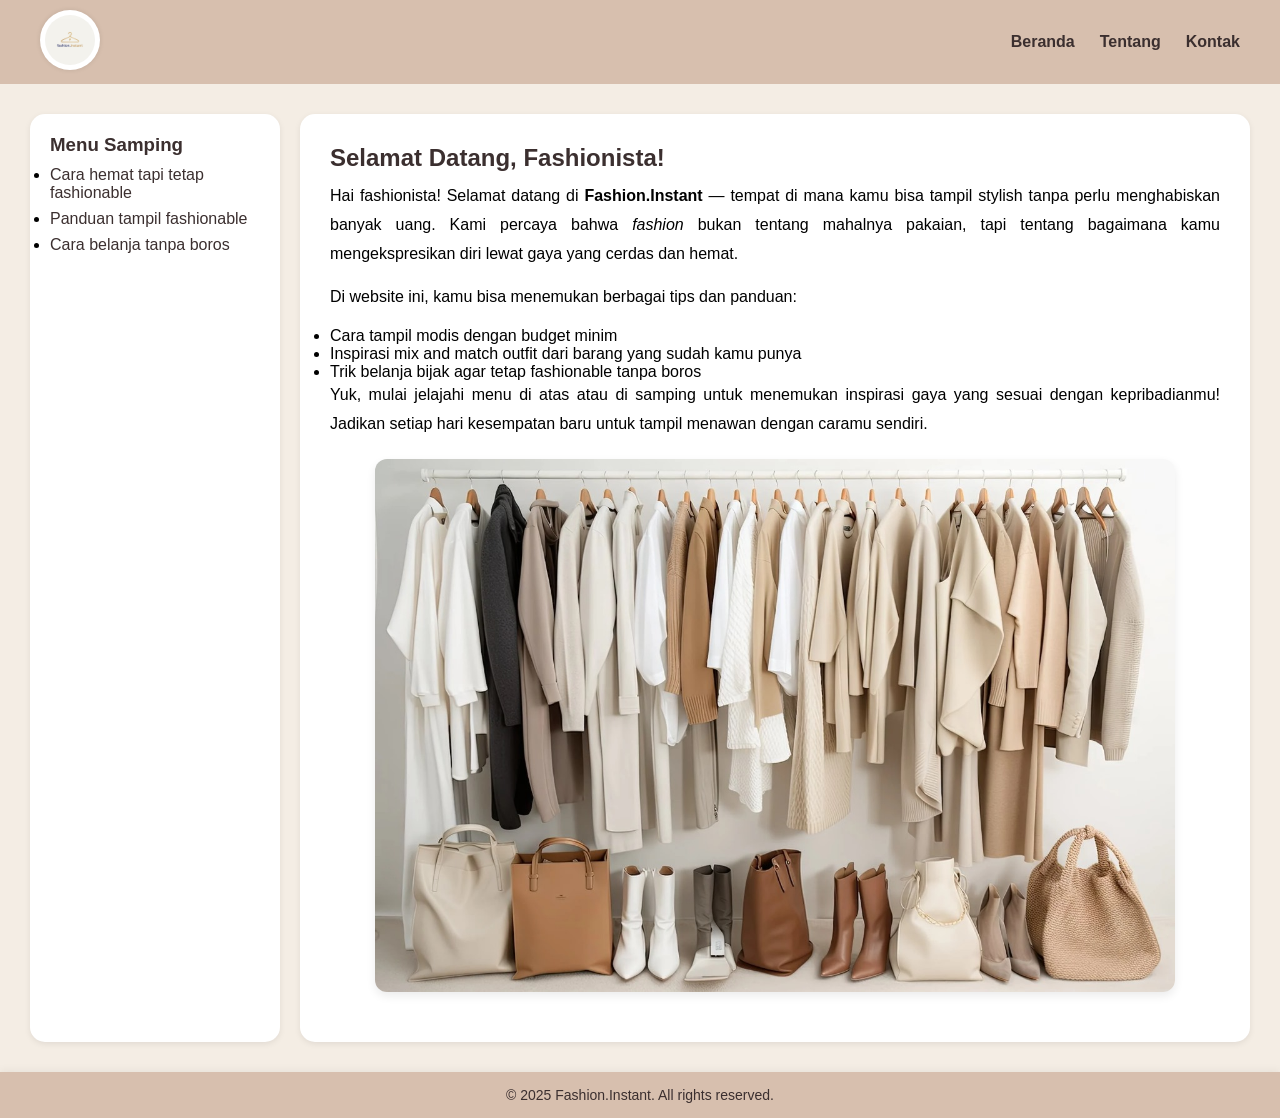
<file: perintilan/index.html>
<!DOCTYPE html>
<html lang="id">
  <head>
    <meta charset="UTF-8" />
    <meta name="viewport" content="width=device-width, initial-scale=1.0" />
    <title>Fashion.Instant</title>
    <link rel="stylesheet" href="style.css" />
  </head>
  <body>
    <header>
      <div class="logo">
        <img src="logo.jpg" alt="Logo" />
      </div>
      <nav>
        <ul>
          <li><a href="index.html">Beranda</a></li>
          <li><a href="tentang.html">Tentang</a></li>
          <li><a href="kontak.html">Kontak</a></li>
        </ul>
      </nav>
    </header>

    <div class="container">
      <aside class="sidebar">
        <h3>Menu Samping</h3>
        <ul>
          <li><a href="artikel1.html">Cara hemat tapi tetap fashionable</a></li>
          <li><a href="artikel2.html">Panduan tampil fashionable</a></li>
          <li><a href="artikel3.html">Cara belanja tanpa boros</a></li>
        </ul>
      </aside>

      <main class="content">
        <h2>Selamat Datang, Fashionista!</h2>

        <p>
          Hai fashionista! Selamat datang di <b>Fashion.Instant</b> — tempat di
          mana kamu bisa tampil stylish tanpa perlu menghabiskan banyak uang.
          Kami percaya bahwa <i>fashion</i> bukan tentang mahalnya pakaian, tapi
          tentang bagaimana kamu mengekspresikan diri lewat gaya yang cerdas dan
          hemat.
        </p>

        <p>Di website ini, kamu bisa menemukan berbagai tips dan panduan:</p>
        <ul>
          <li>Cara tampil modis dengan budget minim</li>
          <li>
            Inspirasi mix and match outfit dari barang yang sudah kamu punya
          </li>
          <li>Trik belanja bijak agar tetap fashionable tanpa boros</li>
        </ul>

        <p>
          Yuk, mulai jelajahi menu di atas atau di samping untuk menemukan
          inspirasi gaya yang sesuai dengan kepribadianmu! Jadikan setiap hari
          kesempatan baru untuk tampil menawan dengan caramu sendiri.
        </p>

        <!-- Tambahkan gambar di bawah teks -->
        <img src="fashion.jpg" alt="Fashion Image" class="gambar-utama" />
      </main>
    </div>

    <footer>
      <p>&copy; 2025 Fashion.Instant. All rights reserved.</p>
    </footer>
  </body>
</html>
</file>
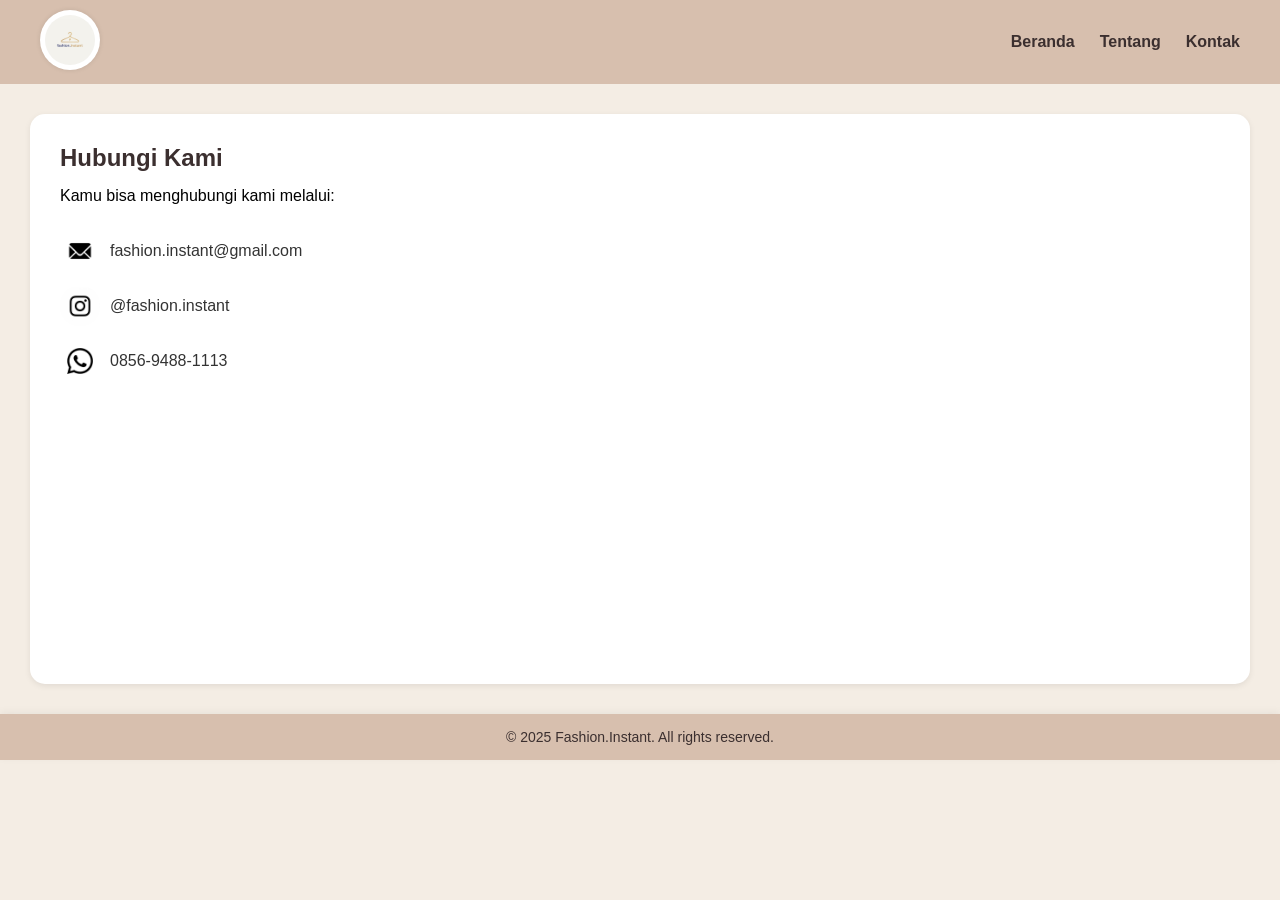
<file: perintilan/kontak.html>
<!DOCTYPE html>
<html lang="id">
  <head>
    <meta charset="UTF-8" />
    <meta name="viewport" content="width=device-width, initial-scale=1.0" />
    <title>Kontak Kami</title>
    <link rel="stylesheet" href="style.css" />
    <style>
      .contact-section {
        display: flex;
        flex-direction: column;
        align-items: flex-start;
        gap: 15px;
        margin-top: 20px;
      }

      .contact-item {
        display: flex;
        align-items: center;
        gap: 10px;
      }

      .contact-item img {
        width: 40px;
        height: 40px;
        border-radius: 50%;
      }

      .contact-item a {
        text-decoration: none;
        color: #333;
        font-weight: 500;
      }

      .contact-item a:hover {
        color: #ff4081;
      }
    </style>
  </head>

  <body>
    <header>
      <div class="logo">
        <img src="logo.jpg" alt="Logo" />
      </div>
      <nav>
        <ul>
          <li><a href="index.html">Beranda</a></li>
          <li><a href="tentang.html">Tentang</a></li>
          <li><a href="kontak.html">Kontak</a></li>
        </ul>
      </nav>
    </header>

    <div class="container">
      <main class="content">
        <h2>Hubungi Kami</h2>
        <p>Kamu bisa menghubungi kami melalui:</p>

        <div class="contact-section">
          <div class="contact-item">
            <img src="kontak3.jpg" alt="Email Icon" />
            <a href="mailto:fashion.instant@gmail.com"
              >fashion.instant@gmail.com</a
            >
          </div>

          <div class="contact-item">
            <img src="kontak2.jpg" alt="Instagram Icon" />
            <a href="https://www.instagram.com/fashion.instant" target="_blank">
              @fashion.instant
            </a>
          </div>

          <div class="contact-item">
            <img src="kontak1.jpg" alt="WhatsApp Icon" />
            <a href="https://wa.me/6285694881113" target="_blank">
              0856-9488-1113
            </a>
          </div>
        </div>
      </main>
    </div>

    <footer>
      <p>&copy; 2025 Fashion.Instant. All rights reserved.</p>
    </footer>
  </body>
</html>
</file>
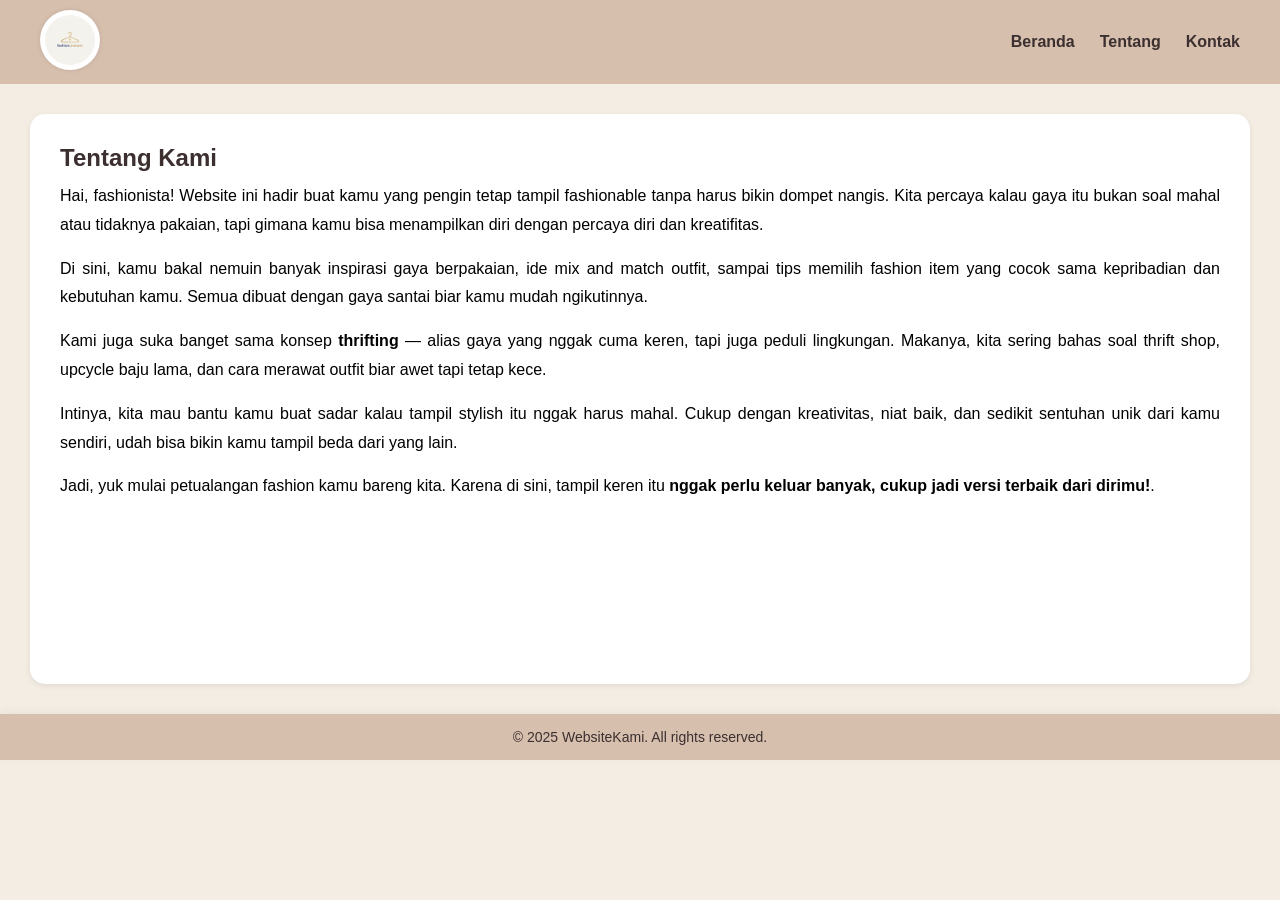
<file: perintilan/tentang.html>
<!DOCTYPE html>
<html lang="id">
  <head>
    <meta charset="UTF-8" />
    <meta name="viewport" content="width=device-width, initial-scale=1.0" />
    <title>Tentang Kami</title>
    <link rel="stylesheet" href="style.css" />
  </head>
  <body>
    <header>
      <div class="logo">
        <img src="logo.jpg" alt="Logo" />
      </div>
      <nav>
        <ul>
          <li><a href="index.html">Beranda</a></li>
          <li><a href="tentang.html" class="active">Tentang</a></li>
          <li><a href="kontak.html">Kontak</a></li>
        </ul>
      </nav>
    </header>

    <div class="container">
      <main class="content">
        <h2>Tentang Kami</h2>

        <p>
          Hai, fashionista! Website ini hadir buat kamu yang pengin tetap tampil
          fashionable tanpa harus bikin dompet nangis. Kita percaya kalau gaya
          itu bukan soal mahal atau tidaknya pakaian, tapi gimana kamu bisa
          menampilkan diri dengan percaya diri dan kreatifitas.
        </p>

        <p>
          Di sini, kamu bakal nemuin banyak inspirasi gaya berpakaian, ide mix
          and match outfit, sampai tips memilih fashion item yang cocok sama
          kepribadian dan kebutuhan kamu. Semua dibuat dengan gaya santai biar
          kamu mudah ngikutinnya.
        </p>

        <p>
          Kami juga suka banget sama konsep <b>thrifting</b> — alias gaya yang
          nggak cuma keren, tapi juga peduli lingkungan. Makanya, kita sering
          bahas soal thrift shop, upcycle baju lama, dan cara merawat outfit
          biar awet tapi tetap kece.
        </p>

        <p>
          Intinya, kita mau bantu kamu buat sadar kalau tampil stylish itu nggak
          harus mahal. Cukup dengan kreativitas, niat baik, dan sedikit sentuhan
          unik dari kamu sendiri, udah bisa bikin kamu tampil beda dari yang
          lain.
        </p>

        <p>
          Jadi, yuk mulai petualangan fashion kamu bareng kita. Karena di sini,
          tampil keren itu
          <b>nggak perlu keluar banyak, cukup jadi versi terbaik dari dirimu!</b
          >.
        </p>
      </main>
    </div>

    <footer>
      <p>&copy; 2025 WebsiteKami. All rights reserved.</p>
    </footer>
  </body>
</html>
</file>
<file: perintilan/style.css>
/* Reset dasar */
* {
  margin: 0;
  padding: 0;
  box-sizing: border-box;
  font-family: "Poppins", sans-serif;
}

/* Warna utama */
:root {
  --primary-color: #d7bfae; /* Beige lembut */
  --accent-color: #f4ede4; /* Cream */
  --text-color: #3b2f2f; /* Coklat tua elegan */
  --highlight-color: #b08968; /* Warna aksen gold muda */
}

/* Header */
header {
  background-color: var(--primary-color);
  color: var(--text-color);
  display: flex;
  align-items: center;
  justify-content: space-between;
  padding: 10px 40px;
  box-shadow: 0 2px 8px rgba(0, 0, 0, 0.1);
}

header .logo img {
  width: 60px;
  height: 60px;
  border-radius: 50%;
  background-color: white;
  padding: 5px;
  box-shadow: 0 0 5px rgba(0, 0, 0, 0.1);
}

/* Navigasi */
nav ul {
  list-style: none;
  display: flex;
  gap: 25px;
}

nav a {
  text-decoration: none;
  color: var(--text-color);
  font-weight: 600;
  transition: color 0.3s ease;
}

nav a:hover {
  color: var(--highlight-color);
}

/* Kontainer utama */
.container {
  display: flex;
  padding: 30px;
  background-color: var(--accent-color);
  min-height: 70vh;
}

/* Sidebar */
.sidebar {
  width: 250px;
  background-color: white;
  border-radius: 15px;
  box-shadow: 0 2px 6px rgba(0, 0, 0, 0.08);
  padding: 20px;
  margin-right: 20px;
}

.sidebar h3 {
  color: var(--text-color);
  margin-bottom: 10px;
}

.sidebar a {
  text-decoration: none;
  color: var(--text-color);
  display: block;
  margin: 8px 0;
  transition: 0.3s;
}

.sidebar a:hover {
  color: var(--highlight-color);
}

/* Konten utama */
.content {
  flex: 1;
  background-color: white;
  border-radius: 15px;
  box-shadow: 0 2px 6px rgba(0, 0, 0, 0.08);
  padding: 30px;
}

.content h2 {
  color: var(--text-color);
  margin-bottom: 10px;
}

/* Footer */
footer {
  background-color: var(--primary-color);
  color: var(--text-color);
  text-align: center;
  padding: 15px 0;
  font-size: 14px;
  box-shadow: 0 -2px 8px rgba(0, 0, 0, 0.05);
}

/* Efek halus */
body {
  background-color: var(--accent-color);
  transition: all 0.3s ease;
}
.gambar-utama {
  display: block;
  margin: 20px auto; /* kasih jarak atas bawah dan tengahin */
  width: 100%; /* biar lebar menyesuaikan kontainer */
  max-width: 800px; /* ukuran maksimal biar nggak terlalu besar */
  border-radius: 12px; /* buat sudut lembut */
  box-shadow: 0 4px 10px rgba(0, 0, 0, 0.08); /* efek bayangan halus */
}
/* Jarak antarbaris untuk halaman Tentang Kami */
.content p {
  line-height: 1.8; /* Biar teks nggak rapet */
  margin-bottom: 15px; /* Jarak antar paragraf */
  text-align: justify; /* Biar rapi pinggir kanan kirinya */
}
</file>
